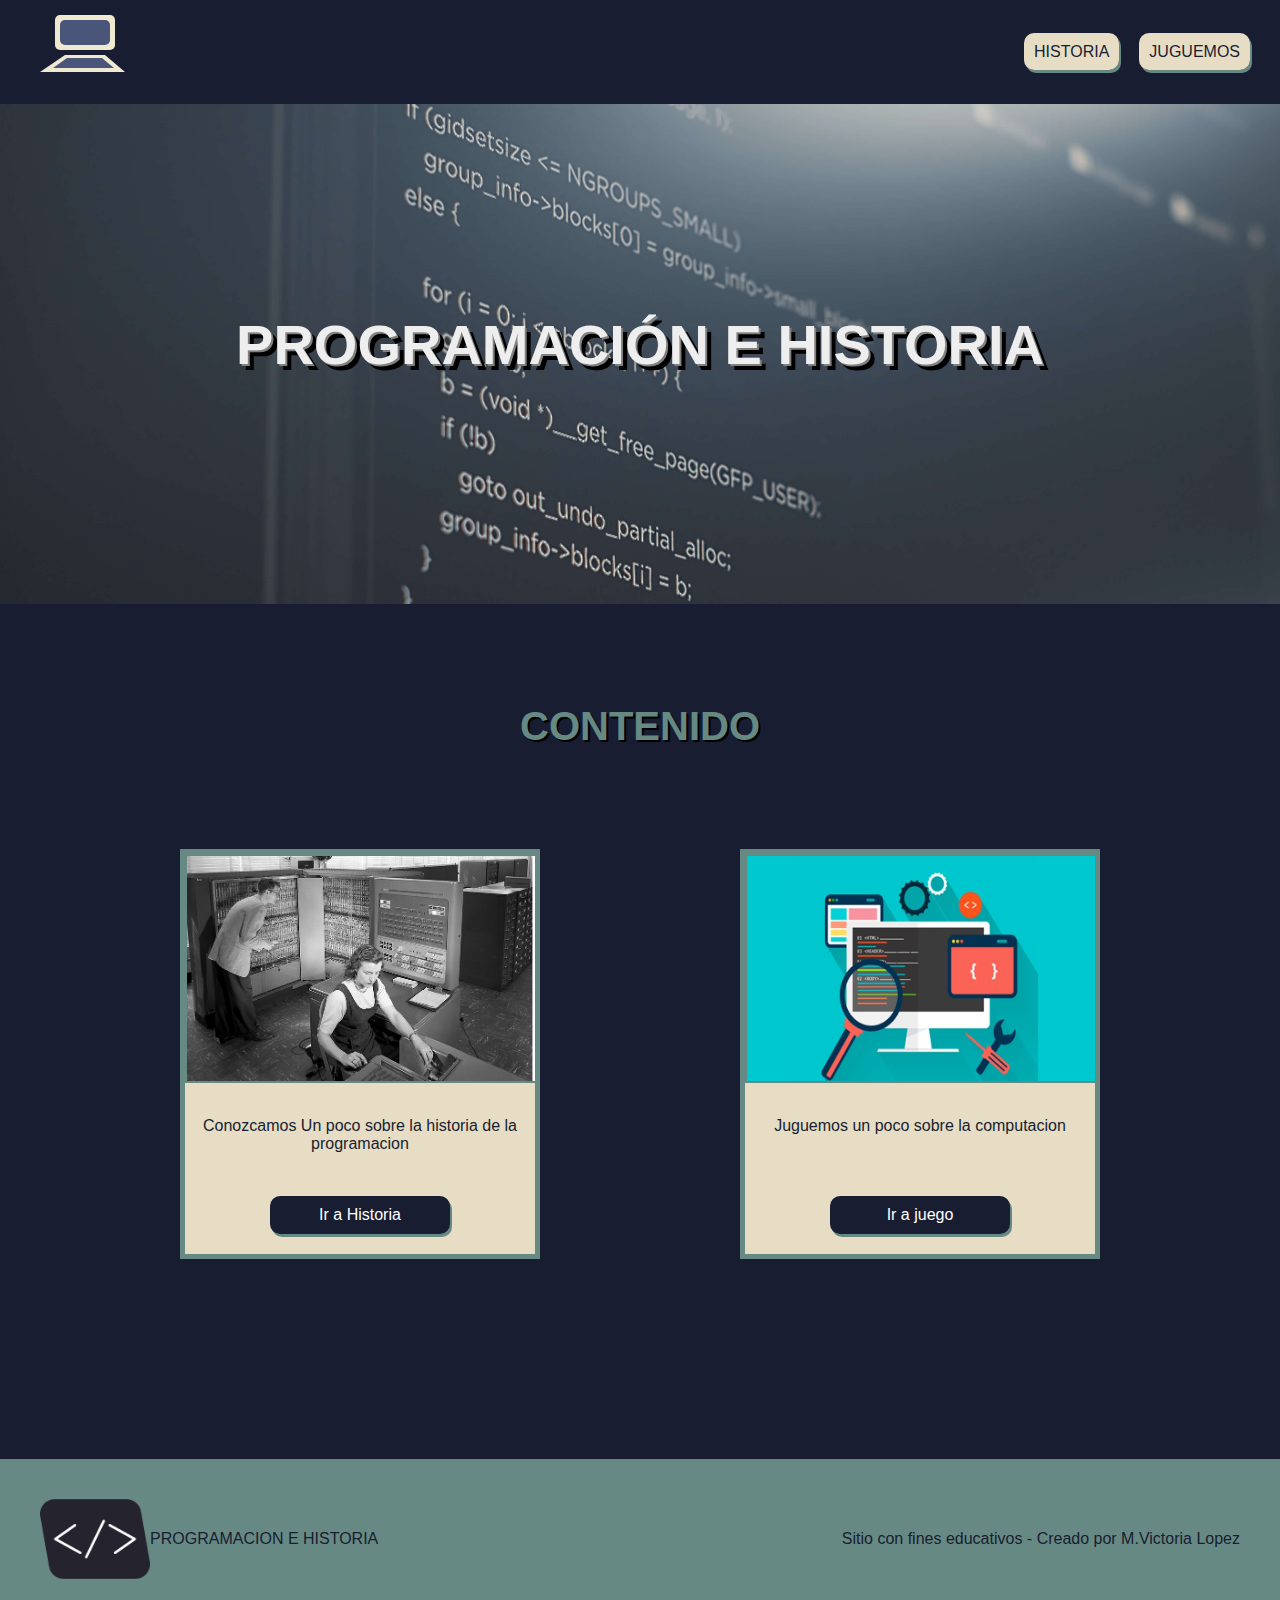
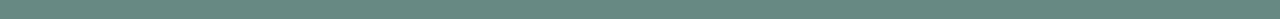
<file: index.html>
<!DOCTYPE html>
<html lang="es">
<head>
    <meta charset="UTF-8">
    <meta name="viewport" content="width=device-width, initial-scale=1.0">
    <link rel="stylesheet" href="style.css">
    <title>Programación e historia</title>
</head>
<body>
    <nav id="nav">
        <div id="logo">
			<a>
			<svg width="200" height="80">
                <rect x="45" y="5" width="60" height="35" rx="5" id="elemento1" fill="#F0E9D2"></rect>
                <rect x="50" y="10" width="50" height="25" rx="5" id="elemento2" fill="#495579"></rect>
                <polygon points="55 45 ,95 45,115 62,30 62" fill="#F0E9D2" id="poli1"></polygon>
                <polygon points="57 48 ,92 48,104 58,43 58" fill="#495579" id="poli2"></polygon>
            </svg>
			</a>
		</div>
        <ul>
            <li><a class="item-link" href="historia.html">HISTORIA</a></li>
            <li><a class="item-link" href="poneraprueba.html">JUGUEMOS</a></li>
        </ul>
    </nav>
    <header>
        <h1>Programación e historia</h1>
    </header>
    <div id="content">
        <h2>Contenido</h2>
        <div id="content-container">
            <div class="column">
                <div class="item">
                    <img src="assets/imagenes/img1.jpg" alt="Imagen 1">
                    <p>Conozcamos Un poco sobre la historia de la programacion</p>
					<a class="boton boton-1" href="historia.html">Ir a Historia</a>
                </div>
            </div>
            <div class="column">
                <div class="item">
                    <img src="assets/imagenes/img2.jpg" alt="Imagen 3">
                    <p>Juguemos un poco sobre la computacion</p>
					<a class="boton boton-2" href="poneraprueba.html">Ir a juego</a>
                </div>
            </div>
        </div>
    </div>
    <footer>
        <div id="footer-container">
            <div class="column">
			    <img class="logo-footer" src="assets/imagenes/logo.png" alt="logo">
                <p>PROGRAMACION E HISTORIA</p>
            </div>
            <div class="column">
                <p>Sitio con fines educativos - Creado por M.Victoria Lopez</p>
            </div>
        </div>
    </footer>
</body>
</html>
</file>
<file: style.css>
/* Reset de estilos */
* {
    font-family: 'Montserrat', sans-serif;
}
body, h1, h2, p {
    margin: 0;
    padding: 0;
}

/* Estilos generales */
body {
    font-family: Arial, sans-serif;
    background-color: #181D31; /* Azul de fondo */
    color: #E6DDC4; /* Color de texto beige/crema */
}

#nav {
    display: flex;
    justify-content: space-between;
    align-items: center;
    background-color: #181D31;
    padding: 10px;
    height: 84px; 
}

#logo {
    color: #495579; /* Color azulado */
}
rect#elemento1, polygon#poli1{
    animation: carcasa ease-in 5s  ;
    animation-iteration-count:1 ;
    }
    
rect#elemento2,polygon#poli2 {
animation: pantalla ease-in 5s  ;
animation-iteration-count:1 ;
}
@keyframes pantalla{
    0% {
    transform: translate(0,-10px);
    opacity:0;}
    20% {
    transform: translate(0,-10px);
    opacity:0;}
    30% {
    transform: translate(0,0);
    opacity:1;}
    90% {
    transform: translate(0,0);
    opacity:1;}
    
    100% {
        transform: translate(0,0);
        opacity:1;}
}   
    

@keyframes carcasa {
    0% {
        transform: translate(0,-10px);
        opacity:0;}
        30% {
        transform: translate(0,-10px);
        opacity:0;}
        40% {
        transform: translate(0,0);
        opacity:1;}
        90% {
        transform: translate(0,0);
        opacity:1;}

        100% {
            transform:translate(0,0);
            opacity:1;}
} 
nav ul {
    list-style-type: none;
    display: flex;
}

nav li {
    margin-right: 20px;
    color: #E6DDC4; /* Color de texto beige/crema */
}
nav li a, .botonesVideo {
    box-shadow: 2px 3px #678983;
    border-radius: 10px;
    padding: 10px;
    text-decoration: none;
    background-color: #E6DDC4;
    color: #181D31;
    font-weight: 300;
}
nav li a:hover{
    background: #678983;
}
.botonesVideo:hover{
    background: #678983;
}
header {
    text-align: center;
    background-image: url('assets/imagenes/codigo.jpg'); 
	background-size: cover;
	background-attachment: fixed;
    min-height: 500px;
    color: #eeeeee;
    font-size: 28px;
    display: flex;
    justify-content: space-around;
    align-items: center;
    padding: 0px 100px;
}
h1, h2 {
    text-transform: uppercase;
}
h1 {
    color: #EEEEEE; 
    text-shadow: 2px 2px gray, 6px 6px black;
    margin-bottom: 20px;
}
h2 {
    text-shadow: 2px 2px black;
    font-size: 40px;
    text-align: center;
    color: #678983;
}

#content {
    width: 100%;
    display: flex;
	padding: 100px 0px;
	flex-direction: column;
}
.max-1200{
	max-width:1200px;
	margin:0 auto;
}
#content h2 {
    color: #678983; 
}

#content-container {
	margin: 100px 0px;
    display: flex;
	justify-content: space-evenly;
    gap: 20px;
}
.content-container {
	margin: 100px 0px;
    display: flex;
	justify-content: space-evenly;
    gap: 20px;
	align-items: center;
}
#content .column {
    width: 350px;
    height: 400px;
    border: 5px solid #678983;
    background-color: #E6DDC4;
    display: flex;
    flex-direction: column;
    justify-content: space-between;
    align-items: center;
}

.item {
    padding-bottom: 20px;
	text-align:center;
	overflow: hidden;
}

.item img {
    max-width: 100%;
    border: 2px solid #678983; 
	min-height: 225px;
}
.item p {
    width: 100%;
    text-align: center;
    color: #181D31;
	margin:30px 0;
	min-height: 49px;
}
.item a {
    padding: 10px;
    border-radius: 10px;
    background-color: #181D31;
    font-family: Arial, Helvetica, sans-serif;
    box-shadow: 2px 3px #678983;
    text-align: center;
    text-decoration: none;
	color:#fff;
	display:block;
    width: 160px;
    margin-bottom: 20px;
	margin-left:auto;
	margin-right:auto;
}
.caja {
    min-height: 400px;
    height: auto;
    width: auto;
    min-width: 250px;
    display: flex;
    border: 2px solid black;
    background-color: grey;
    text-align: center;
    justify-content: center;
    align-items: center;
}
.caja-contenedor {
    margin: 100px 0px;
    display: flex;
    justify-content: center;
    gap: 0;
    align-items: center;
}
.item a:hover{
    background: #678983;
}
.column50{
	width:50%;
}
.column30{
	width:30%;
}
.column70{
	width:70%;
}
.sector4{
	flex-direction: column;
}
.barra {
    background-color: #1d1d1d;
    border-radius: 10px;
    padding: 20px 5px;
    display: flex;
    justify-content: space-between;
}
footer {
    background-color: #678983;
    padding: 40px;
}
.logo-footer{
	height:80px;
}
#footer-container {
    display: flex;
    justify-content: space-between;
	color: #181D31;
}

footer .column {
    flex: 1;
    color: #181D31; /* Color de texto beige/crema */
	display: flex;
    align-items: center;
}
footer .column:last-child{
	justify-content: flex-end;
}
</file>
